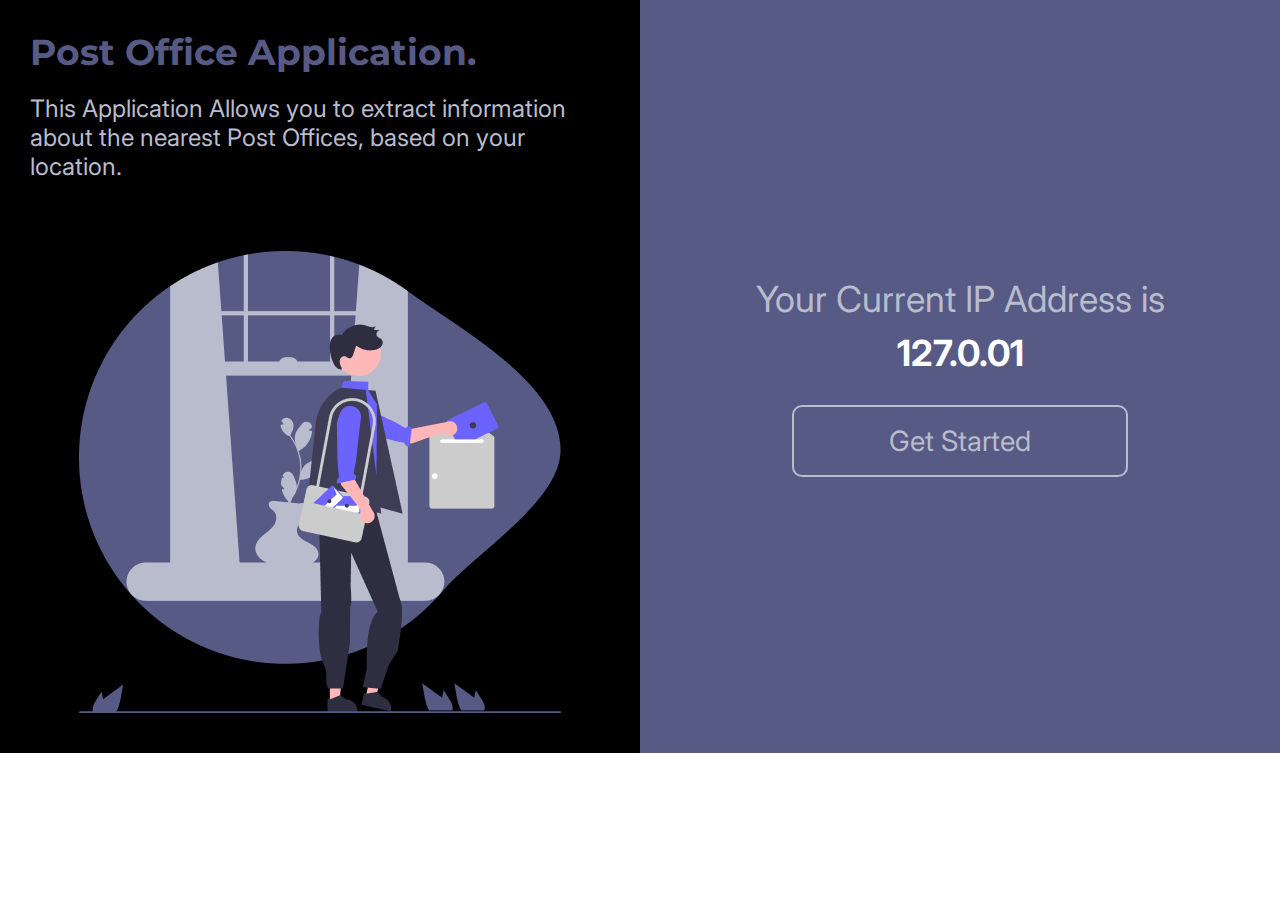
<file: index.html>
<!DOCTYPE html>
<html lang="en">

<head>
    <meta charset="UTF-8">
    <meta name="viewport" content="width=device-width, initial-scale=1.0">
    <title>Post Office Application</title>
    <link rel="stylesheet" href="style.css">
    <link rel="preconnect" href="https://fonts.googleapis.com">
    <link rel="preconnect" href="https://fonts.gstatic.com" crossorigin>
    <link
        href="https://fonts.googleapis.com/css2?family=Inter:wght@100..900&family=Montserrat:ital,wght@0,100..900;1,100..900&display=swap"
        rel="stylesheet">
</head>

<body>
    <div class="container">
        <div class="left-section">
            <div class="left-header">
                <p class="head">Post Office Application.</p>
                <p class="content">This Application Allows you to extract information about the nearest Post Offices,
                    based on your location.
                </p>
            </div>
            <img src="./images/left-section-img.png" alt="Post office logo">
        </div>
        <div class="right-section">
            <div>
                <div class="right-header">
                    <p class="right-head">Your Current IP Address is </p>
                    <p id="ip">127.0.01</p>
                </div>
                <a href="./main.html"><button id="btn">Get Started</button></a>
            </div>
        </div>
    </div>
    <script src="https://ajax.googleapis.com/ajax/libs/jquery/3.2.1/jquery.min.js">
    </script>
    <script>
        async function getip() {
            const response = await fetch("https://api.ipify.org/?format=json");
            const data = await response.json();
            document.getElementById("ip").innerHTML = data.ip;
            sessionStorage.setItem("ip", data.ip);
        }
        getip();
    </script>
</body>

</html>
</file>
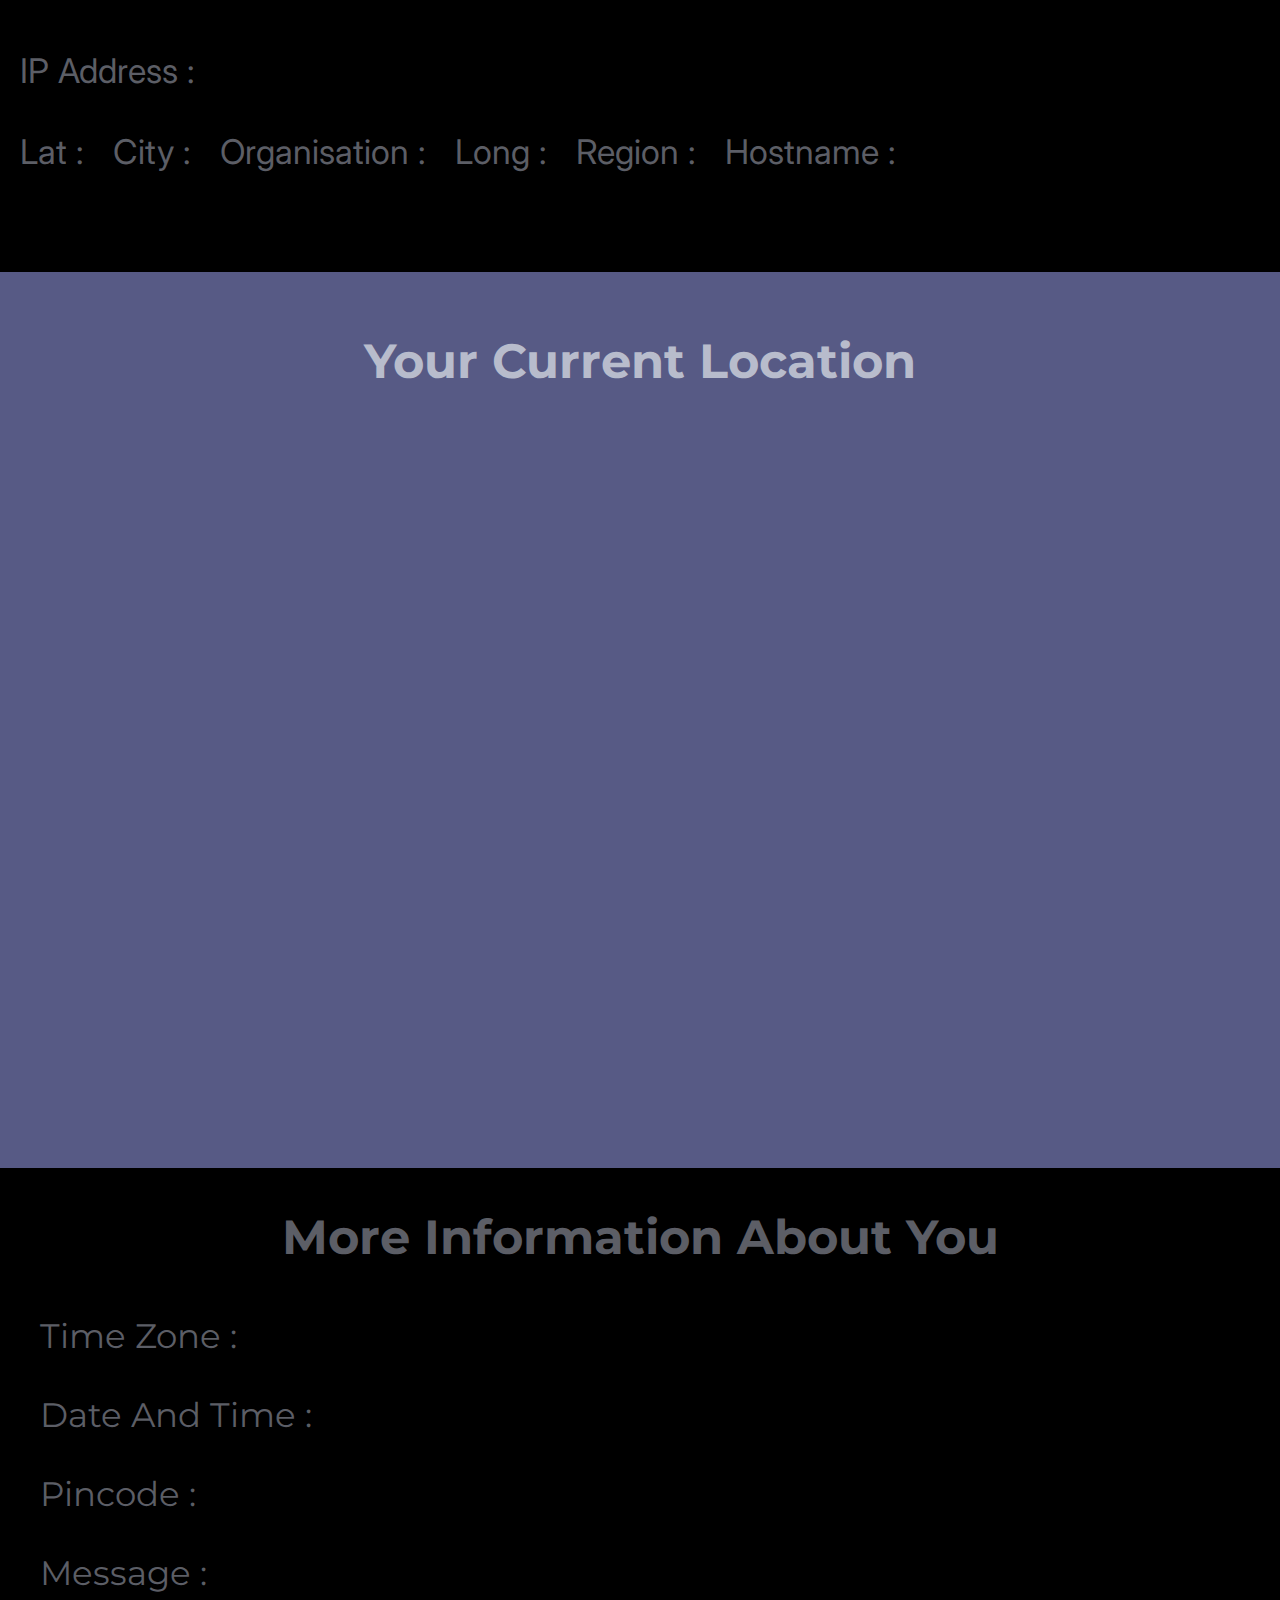
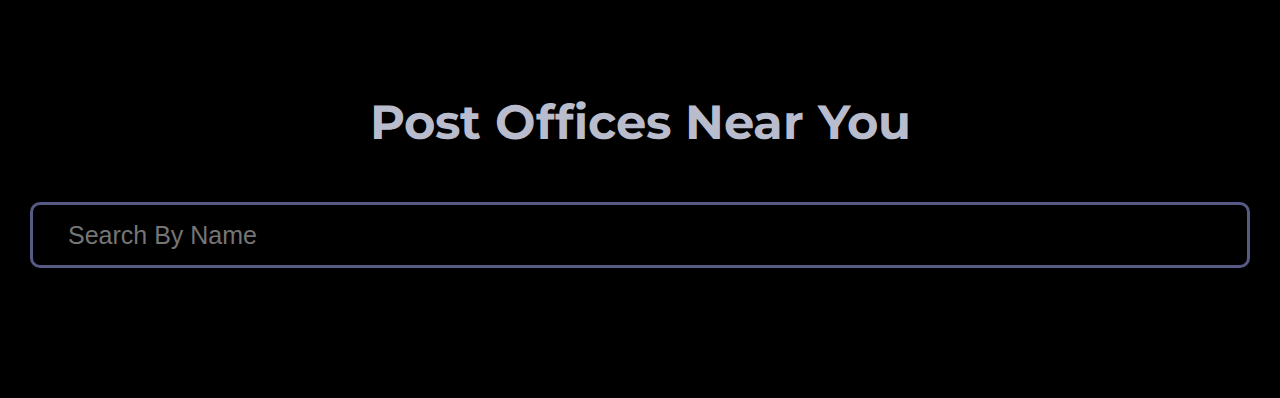
<file: main.html>
<!DOCTYPE html>
<html lang="en">

<head>
    <meta charset="UTF-8">
    <meta name="viewport" content="width=device-width, initial-scale=1.0">
    <title>Document</title>
    <link rel="stylesheet" href="main.css">
    <link rel="preconnect" href="https://fonts.googleapis.com">
    <link rel="preconnect" href="https://fonts.gstatic.com" crossorigin>
    <link
        href="https://fonts.googleapis.com/css2?family=Inter:wght@100..900&family=Montserrat:ital,wght@0,100..900;1,100..900&display=swap"
        rel="stylesheet">
    <link rel="stylesheet" href="https://cdnjs.cloudflare.com/ajax/libs/font-awesome/6.5.1/css/all.min.css"
        integrity="sha512-DTOQO9RWCH3ppGqcWaEA1BIZOC6xxalwEsw9c2QQeAIftl+Vegovlnee1c9QX4TctnWMn13TZye+giMm8e2LwA=="
        crossorigin="anonymous" referrerpolicy="no-referrer" />
</head>

<body>
    <div class="ip-header">
        <div class="info">
            <div class="info-head">
                IP Address :
            </div>
            <div id="ip-info" class="info-detail">
                127.0.01
            </div>
        </div>
        <div class="ip-details">
            <div class="info">
                <div class="info-head">
                    Lat :
                </div>
                <div id="Lat-info" class="info-detail">

                </div>
            </div>
            <div class="info">
                <div class="info-head">
                    City :
                </div>
                <div id="city-info" class="info-detail">

                </div>
            </div>
            <div class="info">
                <div class="info-head">
                    Organisation :
                </div>
                <div id="Organisation-info" class="info-detail">

                </div>
            </div>
            <div class="info">
                <div class="info-head">
                    Long :
                </div>
                <div id="long-info" class="info-detail">

                </div>
            </div>
            <div class="info">
                <div class="info-head">
                    Region :
                </div>
                <div id="region-info" class="info-detail">

                </div>
            </div>
            <div class="info">
                <div class="info-head">
                    Hostname :
                </div>
                <div id="hostname-info" class="info-detail">

                </div>
            </div>
        </div>
    </div>
    <div class="location">
        <div class="location-header">Your Current Location</div>
        <iframe id="map" width="1100" height="677" frameborder="0" scrolling="no" marginheight="0" marginwidth="0"
            src="">

        </iframe>
    </div>
    <div class="more-info">
        <div class="more-info-head">More Information About You</div>
        <div class="more-info-content">
            <div class="more-info-item">
                <div class="more-info-item-head">
                    Time Zone :
                </div>
                <div id="time-zone" class="more-info-item-content"></div>
            </div>
            <div class="more-info-item">
                <div class="more-info-item-head">
                    Date And Time :
                </div>
                <div id="date-time" class="more-info-item-content"></div>
            </div>
            <div class="more-info-item">
                <div class="more-info-item-head">
                    Pincode :
                </div>
                <div id="pincode" class="more-info-item-content"></div>
            </div>
            <div class="more-info-item">
                <div class="more-info-item-head">
                    Message : 
                </div>
                <div id="message" class="more-info-item-content"></div>
            </div>
        </div>
    </div>
    <div class="post-offices">
        <div class="post-offices-head">Post Offices Near You</div>
        <div class="search-bar">
            <i class="fa-solid fa-magnifying-glass" style="color: #fafafa;"></i>
            <input id="search" type="text" placeholder="Search By Name">
        </div>
        <div class="post-offices-content">
        </div>
    </div>
    <script src="./main.js"></script>
</body>

</html>
</file>
<file: style.css>
* {
    padding: 0;
    margin: 0;
}

.container {
    display: flex;
    height: 100%;
    width: 100%;
}

.left-section {
    flex: 50%;
    background: black;
    display: flex;
    flex-direction: column;
    align-items: center;
}

.right-section {
    flex: 50%;
    background: #575A85;
    display: flex;
    flex-direction: column;
    align-items: center;
    justify-content: center;
}

.left-section>img {
    /* border: 1px solid red; */
    margin: 40px 0px;
}

.left-header {
    /* border: 2px solid red; */
    margin: 30px;
    display: flex;
    flex-direction: column;
    gap: 20px;
}

.head {
    font-family: Montserrat;
    font-size: 36px;
    font-weight: 700;
    line-height: 44px;
    letter-spacing: 0em;
    text-align: left;
    color: #575A85;
}

.content {
    font-family: Inter;
    font-size: 24px;
    font-weight: 400;
    line-height: 29px;
    letter-spacing: 0em;
    text-align: left;
    color: #B8BCCC;
}

.right-section>div {
    display: flex;
    flex-direction: column;
    align-items: center;
    gap: 30px;
}

.right-header {
    font-family: Inter;
    font-size: 36px;
    font-weight: 400;
    line-height: 44px;
    letter-spacing: 0em;
    text-align: left;
    display: flex;
    flex-direction: column;
    align-items: center;
    /* border: 1px solid red; */
    gap: 10px;
}

.right-head {
    color: #B8BCCC;
}

#ip {
    font-family: Inter;
    font-size: 36px;
    font-weight: 700;
    line-height: 44px;
    letter-spacing: 0em;
    color: #FFFFFF;
}

#btn {
    color: #B8BCCC;
    border: 2px solid #B8BCCC;
    padding: 17px 95px;
    font-family: Inter;
    font-size: 28px;
    font-weight: 400;
    line-height: 34px;
    letter-spacing: 0em;
    text-align: left;
    border-radius: 10px;
    background:#575A85;
}
#btn:hover{
    cursor: pointer;
}
</file>
<file: main.css>
* {
    padding: 0;
    margin: 0;
}

.ip-header {
    height: max-content;
    background: black;
    font-family: Inter;
    font-size: 34px;
    font-weight: 700;
    line-height: 41px;
    letter-spacing: 0em;
    text-align: left;
    color: #B8BCCC80;
    display: flex;
    flex-direction: column;
    gap: 40px;
    /* padding-top: 50px;
    padding-left: 20px; */
    padding: 50px 20px;
    padding-bottom: 100px;
}

.ip-address {
    display: flex;
    gap: 10px;
}

.ip-details {
    display: flex;
    flex-wrap: wrap;
    gap: 20px;
}

.info {
    display: flex;
    gap: 10px;
}

.info-head {
    font-family: Inter;
    font-size: 34px;
    font-weight: 400;
    line-height: 41px;
    letter-spacing: 0em;
    text-align: left;
}

.info-detail {
    font-family: Inter;
    font-size: 36px;
    font-weight: 500;
    line-height: 44px;
    letter-spacing: 0em;
    text-align: left;
    color: white;
}

.location {
    padding: 60px 0px;
    background: #575A85;
    display: flex;
    flex-direction: column;
    align-items: center;
    gap: 40px;
}

.location-header {
    font-family: Montserrat;
    font-size: 48px;
    font-weight: 700;
    line-height: 59px;
    letter-spacing: 0em;
    text-align: center;
    color: #B8BCCC;
}

.more-info {
    display: flex;
    flex-direction: column;
    align-items: center;
    background: black;
    padding: 40px 40px;
    font-family: Inter;
    font-size: 34px;
    font-weight: 700;
    line-height: 41px;
    letter-spacing: 0em;
    text-align: left;
    color: #B8BCCC80;
    gap: 40px;
}

.more-info-head {
    font-family: Montserrat;
    font-size: 48px;
    font-weight: 700;
    line-height: 59px;
    letter-spacing: 0em;
    text-align: center;

}

.more-info-item {
    display: flex;
    align-items: center;
    gap: 10px;
}

.more-info-item-head {
    font-family: Montserrat;
    font-size: 34px;
    font-weight: 400;
    line-height: 59px;
    letter-spacing: 0em;
    text-align: center;
    color: #B8BCCC80;

    /* border: 1px solid red; */
}

.more-info-item-content {
    font-family: Inter;
    font-size: 36px;
    font-weight: 500;
    line-height: 44px;
    letter-spacing: 0em;
    text-align: left;
    color: white;
}

.more-info-content {
    align-self: flex-start;
    /* border: 1px solid red; */
    display: flex;
    flex-direction: column;
    gap: 20px;
}

.post-offices {
    padding-top: 50px;
    background: black;
    display: flex;
    flex-direction: column;
    gap: 50px;
}

.post-offices-head {
    font-family: Montserrat;
    font-size: 48px;
    font-weight: 700;
    line-height: 59px;
    letter-spacing: 0em;
    text-align: center;
    color: #B8BCCC;
}

.search-bar {
    border: 3px solid #575A85;
    height: 30px;
    display: flex;
    gap: 20px;
    margin: 0px 30px;
    align-items: center;
    padding: 15px 15px;
    border-radius: 10px;
}

.search-bar>input {
    font-size: 25px;
    height: 100%;
    width: 100%;
    background: black;
    color: white;
    outline: none;
    border: none;
}

.post-offices-content {
    display: flex;
    flex-wrap: wrap;
    padding: 40px;
    gap: 100px 70px;
}

.card {
    display: flex;
    flex-direction: column;
    padding: 20px;
    background: #575A85;
    gap: 20px;
    font-family: Montserrat;
    font-size: 34px;
    font-weight: 700;
    line-height: 41px;
    letter-spacing: 0em;
    text-align: left;
    color: #B8BCCC;
    width: 550px;
    border-radius: 10px;
}

.card-info {
    display: flex;
    flex-wrap: wrap;
    gap: 10px;
}

.card-info-content {
    display: flex;
    flex-wrap: wrap;
}
</file>
